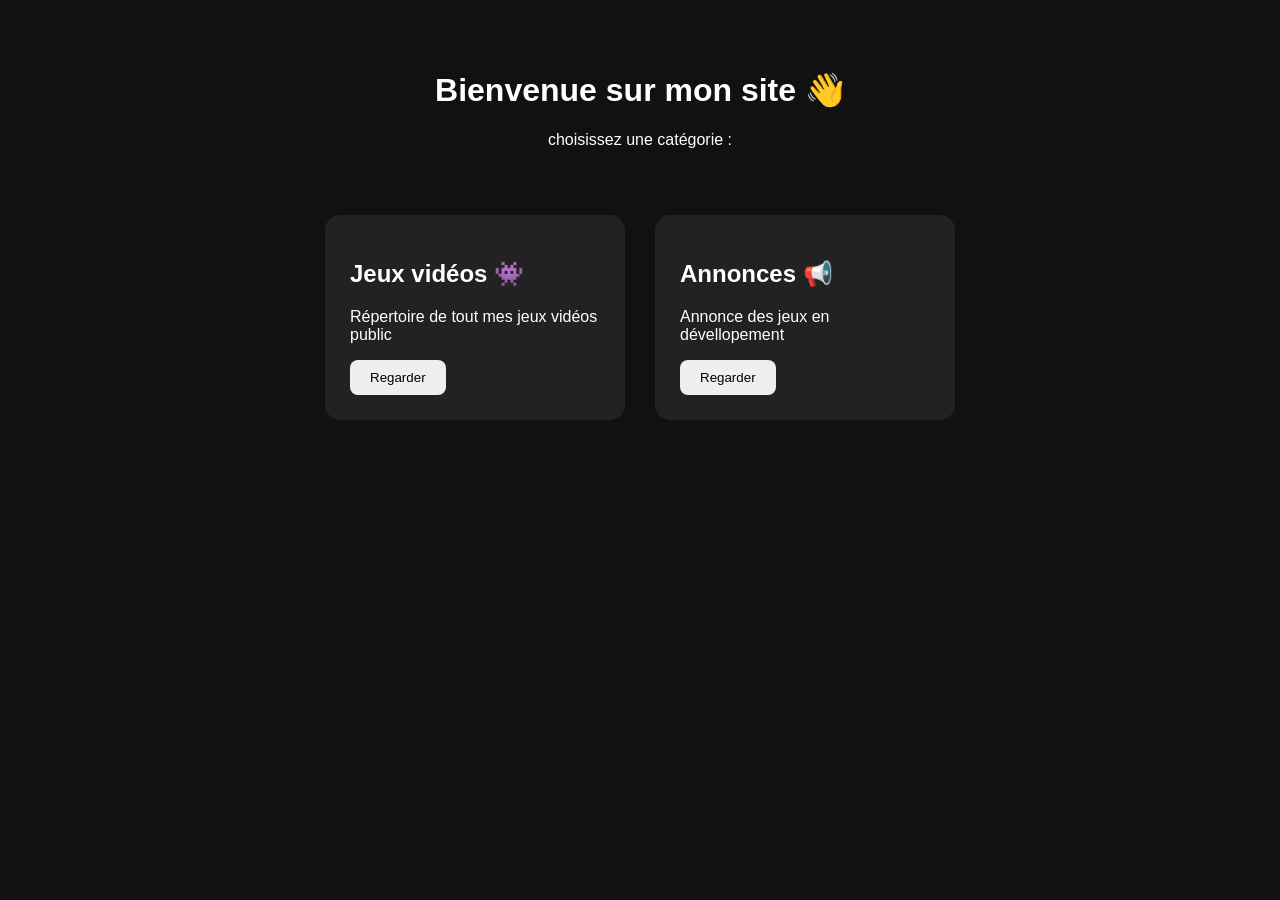
<file: index.html>
<!DOCTYPE html>
<html lang="fr">
<head>
    <meta charset="UTF-8">
    <meta name="viewport" content="width=device-width, initial-scale=1.0">

    <title>Accueil</title>

    <link rel="stylesheet" href="style.css">
</head>

<body>

    <header>
        <h1>Bienvenue sur mon site 👋</h1>
        <p>choisissez une catégorie :</p>
    </header>

    <main>

        <div class="jeu">
            <h2>Jeux vidéos 👾</h2>
            <p>Répertoire de tout mes jeux vidéos public</p>

            <a href="jeux/">
                <button>Regarder</button>
            </a>
        </div>

        <div class="jeu">
            <h2>Annonces 📢</h2>
            <p>Annonce des jeux en dévellopement</p>

            <a href="annonces/">
                <button>Regarder</button>
            </a>
        </div>

    </main>

</body>
</html>
</file>
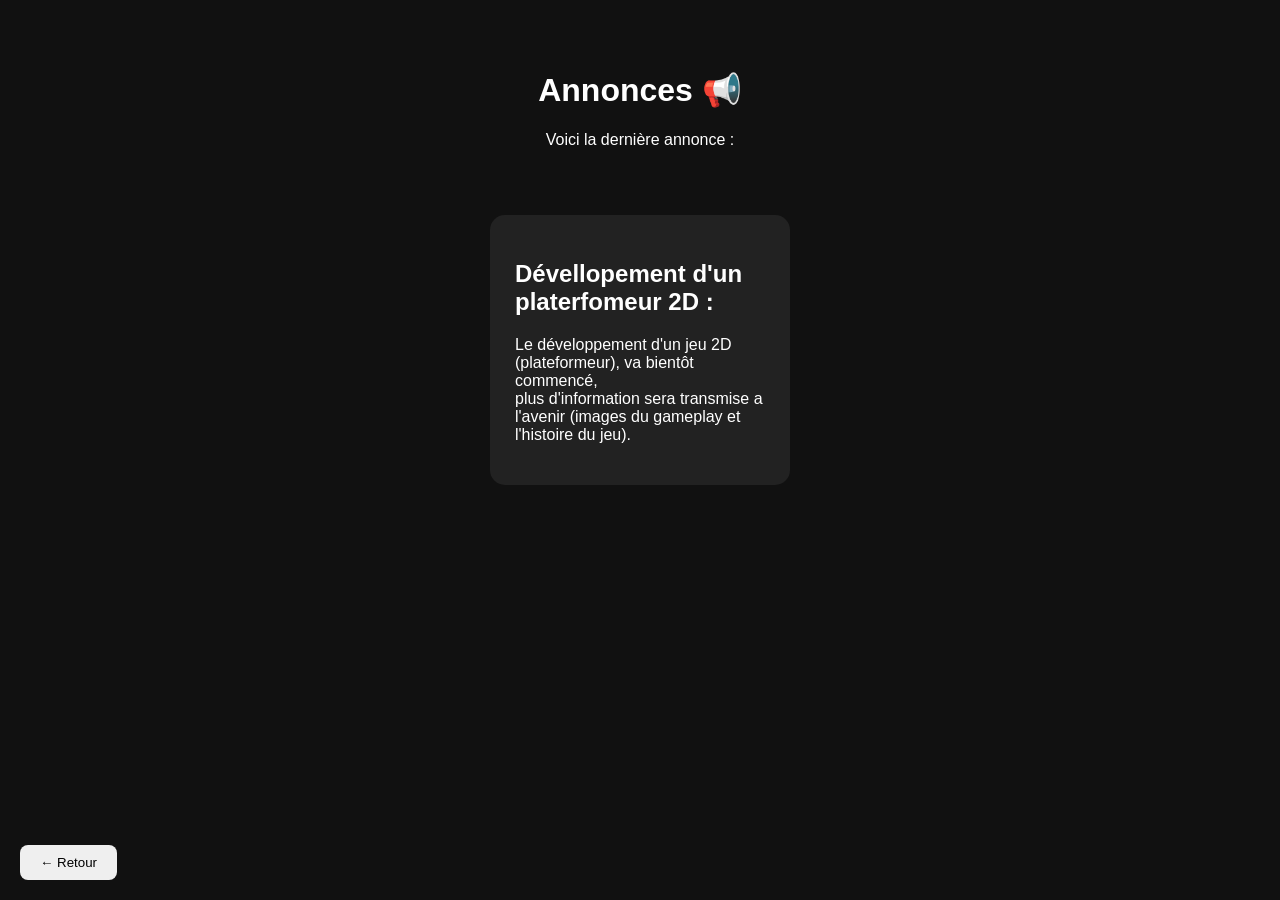
<file: annonces/index.html>
<!DOCTYPE html>
<html lang="fr">

<head>
    <meta charset="UTF-8">
    <meta name="viewport" content="width=device-width, initial-scale=1.0">

    <title>Annonces</title>

    <link rel="stylesheet" href="../style.css">
</head>

<body>

    <header>
        <h1>Annonces 📢</h1>
        <p>Voici la dernière annonce :</p>
    </header>

    <main>

        <div class="jeu">
            <h2>Dévellopement d'un platerfomeur 2D :</h2>
            <p>Le développement d'un jeu 2D (plateformeur), va bientôt commencé,<br>
            plus d'information sera transmise a l'avenir (images du gameplay et l'histoire du jeu).</p>

        <div class= "button-back">
            <a href="../">
                <button> ← Retour </button>
            </a>
        </div>
          
    </main>

</body>

</html>
</file>
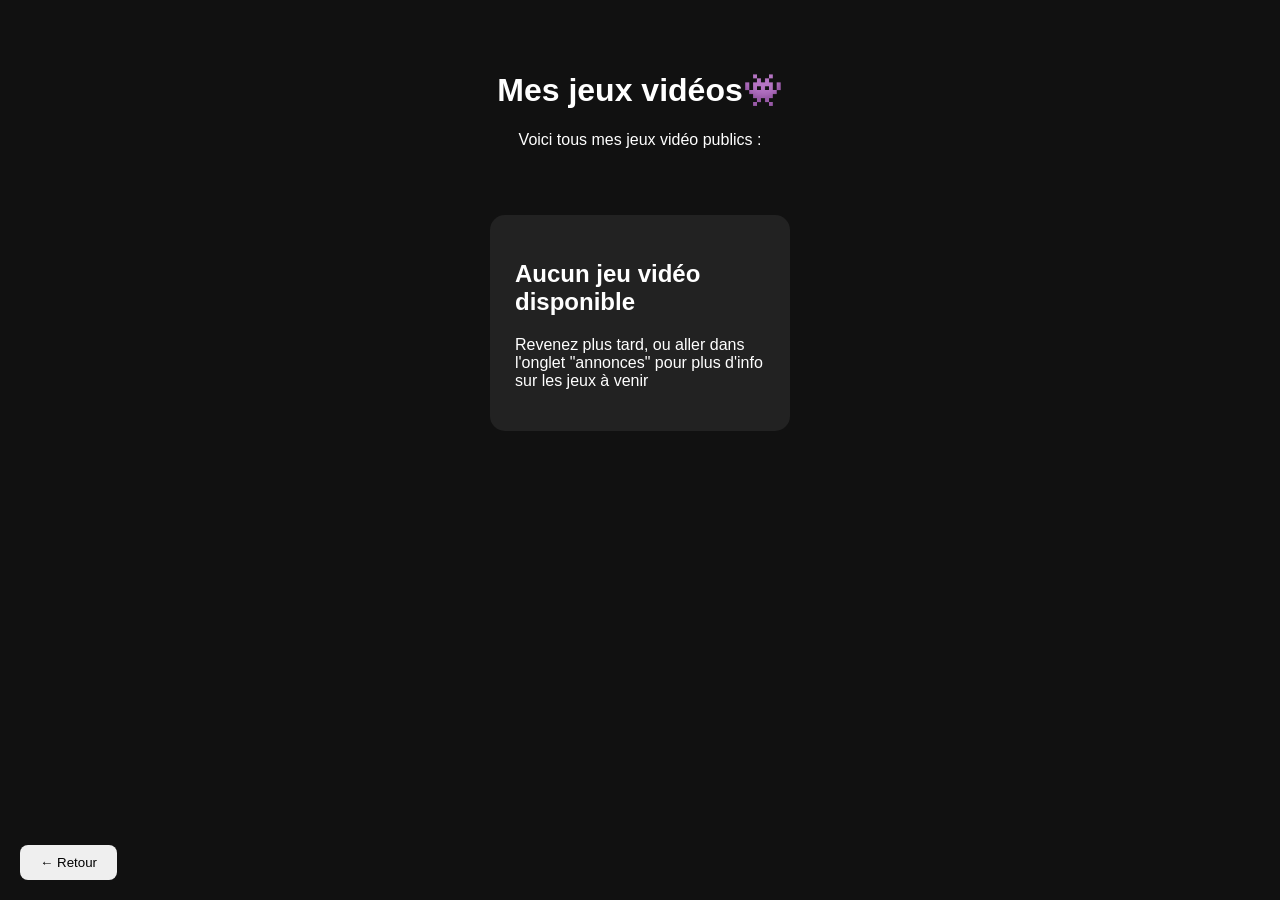
<file: jeux/index.html>
<!DOCTYPE html>
<html lang="fr">

<head>
    <meta charset="UTF-8">
    <meta name="viewport" content="width=device-width, initial-scale=1.0">

    <title>Mes jeux vidéos</title>

    <link rel="stylesheet" href="../style.css">
</head>

<body>

    <header>
        <h1>Mes jeux vidéos👾</h1>
        <p>Voici tous mes jeux vidéo publics :</p>
    </header>

    <main>

        <div class="jeu">
            <h2>Aucun jeu vidéo disponible</h2>
            <p>Revenez plus tard, ou aller dans l'onglet "annonces" pour plus d'info sur les jeux à venir</p>

        </div>
        
        <div class="button-back">
            <a href="../">
                <button>← Retour</button>
            </a>
        </div>
       
    </main>

</body>

</html>
</file>
<file: style.css>
body {
    font-family: Arial, sans-serif;
    background: #111;
    color: white;
    margin: 0;
}

header {
    text-align: center;
    padding: 50px;
}

main {
    display: flex;
    justify-content: center;
    gap: 30px;
    flex-wrap: wrap;
}

.jeu {
    background: #222;
    padding: 25px;
    width: 250px;
    border-radius: 15px;
}

button {
    padding: 10px 20px;
    border: none;
    border-radius: 8px;
    cursor: pointer;
}

.button-back {
    position: fixed;
    bottom: 20px;
    left: 20px;
}
</file>
